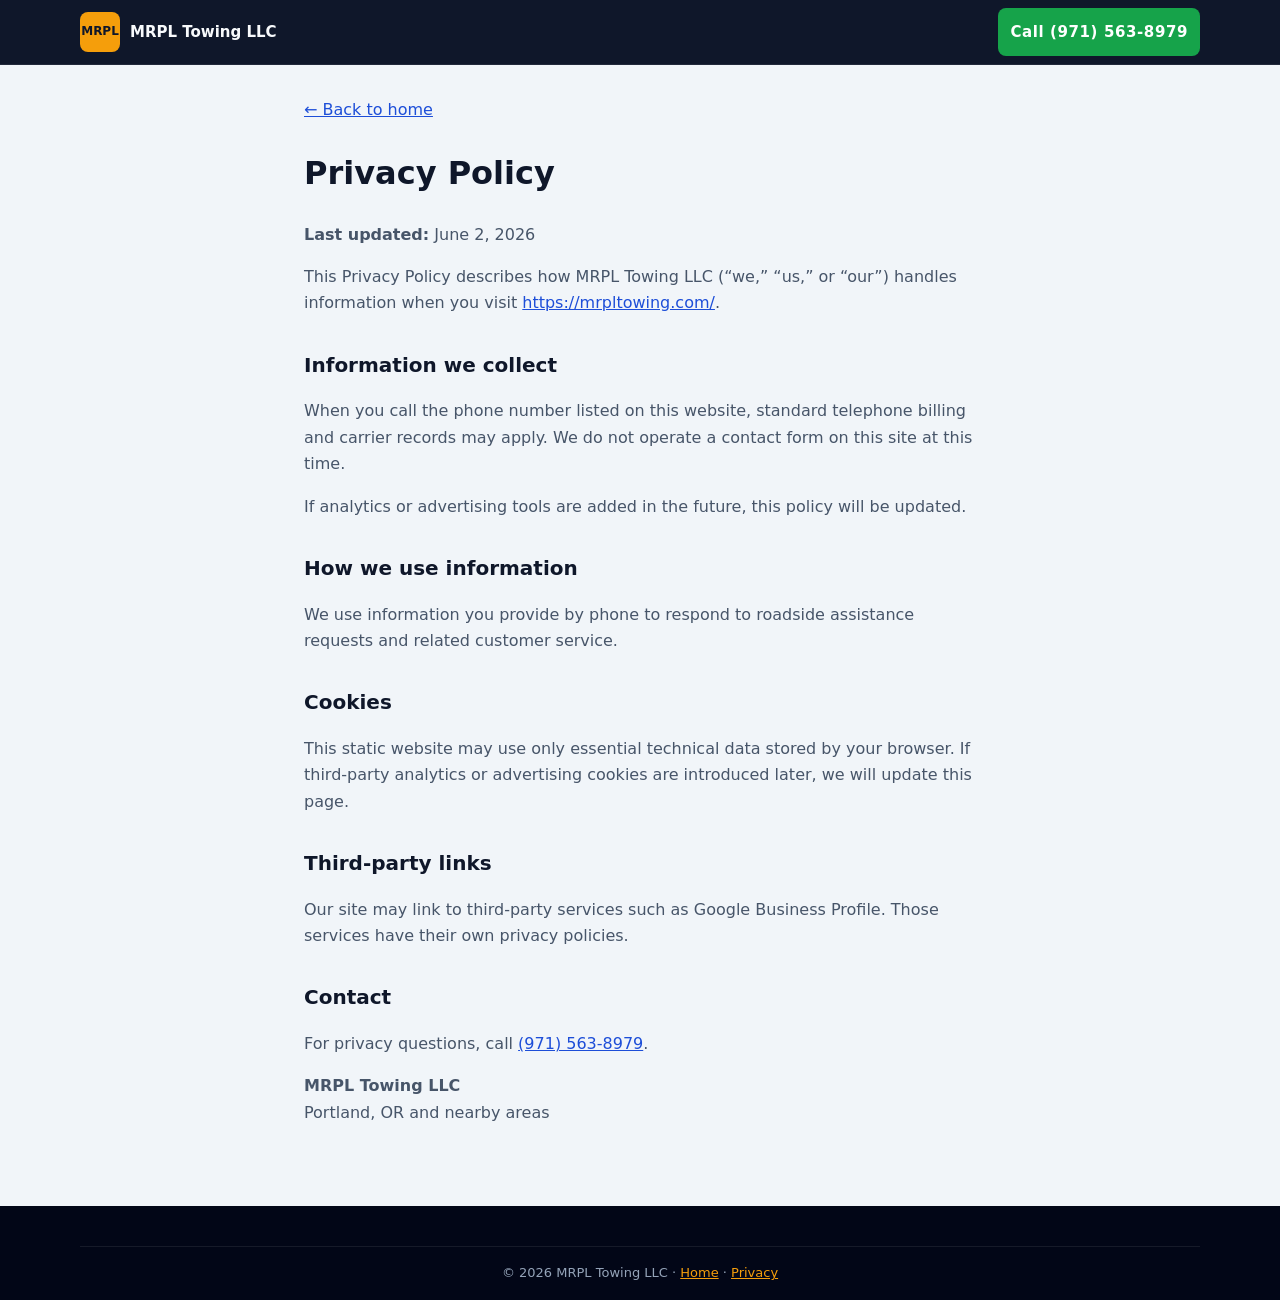
<file: privacy/index.html>
<!DOCTYPE html>
<html lang="en">
<head>
  <meta charset="UTF-8">
  <!-- 02.03.2026 DB Refactoring cursor by Me4Hik START - Google Ads base tag -->
  <!-- Google tag (gtag.js) -->
  <script async src="https://www.googletagmanager.com/gtag/js?id=AW-18004698091"></script>
  <script>
    window.dataLayer = window.dataLayer || [];
    function gtag(){dataLayer.push(arguments);}
    gtag('js', new Date());

    gtag('config', 'AW-18004698091');
  </script>
  <!-- 02.03.2026 DB Refactoring cursor by Me4Hik END -->
  <!-- 02.03.2026 DB Refactoring cursor by Me4Hik START - viewport-fit for footer safe-area -->
  <meta name="viewport" content="width=device-width, initial-scale=1.0, viewport-fit=cover">
  <!-- 02.03.2026 DB Refactoring cursor by Me4Hik END -->
  <!-- 02.03.2026 DB Refactoring cursor by Me4Hik START - Privacy Policy page meta -->
  <title>Privacy Policy | MRPL Towing LLC</title>
  <meta name="description" content="Privacy Policy for MRPL Towing LLC website at mrpltowing.com.">
  <link rel="canonical" href="https://mrpltowing.com/privacy/">
  <meta name="robots" content="index, follow">
  <!-- 02.03.2026 DB Refactoring cursor by Me4Hik END -->
  <link rel="stylesheet" href="/css/styles.css">
  <style>
    /* 02.03.2026 DB Refactoring cursor by Me4Hik START - Privacy page layout */
    .privacy-page { padding: 2rem 0 4rem; }
    .privacy-page h1 { margin-top: 0; }
    .privacy-page h2 { margin-top: 2rem; font-size: 1.25rem; }
    .privacy-page p, .privacy-page li { color: #475569; }
    .back-link { display: inline-block; margin-bottom: 1.5rem; }
    /* 02.03.2026 DB Refactoring cursor by Me4Hik END */
  </style>
</head>
<body>
  <!-- 02.03.2026 DB Refactoring cursor by Me4Hik START - Privacy Policy content -->
  <header class="site-header">
    <div class="container header-inner">
      <a class="logo" href="/">
        <span class="logo-mark" aria-hidden="true">MRPL</span>
        <span class="logo-text">MRPL Towing LLC</span>
      </a>
      <a class="btn btn-call btn-header" href="tel:+19715638979">Call (971) 563-8979</a>
    </div>
  </header>

  <main class="privacy-page">
    <div class="container" style="max-width: 42rem;">
      <a class="back-link" href="/">&larr; Back to home</a>
      <h1>Privacy Policy</h1>
      <p><strong>Last updated:</strong> June 2, 2026</p>
      <p>This Privacy Policy describes how MRPL Towing LLC (&ldquo;we,&rdquo; &ldquo;us,&rdquo; or &ldquo;our&rdquo;) handles information when you visit <a href="https://mrpltowing.com/">https://mrpltowing.com/</a>.</p>

      <h2>Information we collect</h2>
      <p>When you call the phone number listed on this website, standard telephone billing and carrier records may apply. We do not operate a contact form on this site at this time.</p>
      <!-- 02.03.2026 DB Refactoring cursor by Me4Hik START - production cleanup: remove dev TODO comment -->
      <p>If analytics or advertising tools are added in the future, this policy will be updated.</p>
      <!-- 02.03.2026 DB Refactoring cursor by Me4Hik END -->

      <h2>How we use information</h2>
      <p>We use information you provide by phone to respond to roadside assistance requests and related customer service.</p>

      <h2>Cookies</h2>
      <p>This static website may use only essential technical data stored by your browser. If third-party analytics or advertising cookies are introduced later, we will update this page.</p>

      <h2>Third-party links</h2>
      <p>Our site may link to third-party services such as Google Business Profile. Those services have their own privacy policies.</p>

      <h2>Contact</h2>
      <p>For privacy questions, call <a href="tel:+19715638979">(971) 563-8979</a>.</p>

      <p><strong>MRPL Towing LLC</strong><br>Portland, OR and nearby areas</p>
    </div>
  </main>

  <footer class="site-footer">
    <div class="container footer-bottom">
      <p>&copy; <span id="year"></span> MRPL Towing LLC · <a href="/">Home</a> · <a href="/privacy/">Privacy</a></p>
    </div>
  </footer>
  <!-- 02.03.2026 DB Refactoring cursor by Me4Hik END -->

  <script src="/js/main.js" defer></script>
</body>
</html>
</file>
<file: css/styles.css>
/* 02.03.2026 DB Refactoring cursor by Me4Hik START - MRPL Towing global styles and design tokens */

:root {
  --color-bg: #0f172a;
  --color-bg-alt: #1e293b;
  --color-surface: #ffffff;
  --color-surface-muted: #f1f5f9;
  --color-text: #0f172a;
  --color-text-muted: #475569;
  --color-text-inverse: #f8fafc;
  --color-accent: #f59e0b;
  --color-accent-hover: #d97706;
  --color-call: #16a34a;
  --color-call-hover: #15803d;
  --color-border: #e2e8f0;
  --font-body: system-ui, -apple-system, "Segoe UI", Roboto, "Helvetica Neue", Arial, sans-serif;
  --font-heading: "Arial Black", "Arial Narrow", Impact, system-ui, -apple-system, "Segoe UI", sans-serif;
  --font-sans: var(--font-body);
  --letter-spacing-tight: -0.02em;
  --letter-spacing-wide: 0.06em;
  --letter-spacing-btn: 0.04em;
  --line-height-body: 1.65;
  --line-height-heading: 1.12;
  --text-prose-max: 38rem;
  --radius: 12px;
  --radius-sm: 8px;
  --shadow: 0 4px 24px rgba(15, 23, 42, 0.12);
  --header-h: 64px;
  --container: min(1120px, 100% - 2rem);
}

*,
*::before,
*::after {
  box-sizing: border-box;
}

html {
  scroll-behavior: smooth;
}

body {
  margin: 0;
  font-family: var(--font-body);
  font-size: 1rem;
  line-height: var(--line-height-body);
  color: var(--color-text);
  background: var(--color-surface-muted);
  -webkit-font-smoothing: antialiased;
  -moz-osx-font-smoothing: grayscale;
}

img {
  max-width: 100%;
  height: auto;
  display: block;
}

a {
  color: #1d4ed8;
}

a:focus-visible,
button:focus-visible,
summary:focus-visible {
  outline: 3px solid var(--color-accent);
  outline-offset: 2px;
}

.container {
  width: var(--container);
  margin-inline: auto;
}

.skip-link {
  position: absolute;
  left: -9999px;
  top: 0;
  z-index: 9999;
  padding: 0.75rem 1rem;
  background: var(--color-accent);
  color: var(--color-text);
}

.skip-link:focus {
  left: 1rem;
  top: 1rem;
}

/* 02.03.2026 DB Refactoring cursor by Me4Hik END */

/* 02.03.2026 DB Refactoring cursor by Me4Hik START - Buttons and call actions */

.btn {
  display: inline-flex;
  align-items: center;
  justify-content: center;
  gap: 0.5rem;
  padding: 0.75rem 1.25rem;
  border-radius: var(--radius-sm);
  font-weight: 700;
  text-decoration: none;
  border: none;
  cursor: pointer;
  transition: background 0.15s ease, transform 0.1s ease;
  text-align: center;
  min-height: 48px;
}

.btn:active {
  transform: scale(0.98);
}

.btn-call {
  background: var(--color-call);
  color: #fff;
}

.btn-call:hover {
  background: var(--color-call-hover);
  color: #fff;
}

.btn-secondary {
  background: var(--color-surface);
  color: var(--color-text);
  border: 2px solid var(--color-border);
}

.btn-secondary:hover {
  border-color: var(--color-accent);
  color: var(--color-text);
}

.btn-lg {
  padding: 1rem 1.5rem;
  font-size: 1.0625rem;
  width: 100%;
  max-width: 360px;
}

/* 02.03.2026 DB Refactoring cursor by Me4Hik END */

/* 02.03.2026 DB Refactoring cursor by Me4Hik START - remove bottom sticky spacing/styles */
/*
.sticky-call-bar {
  position: fixed;
  bottom: 0;
  left: 0;
  right: 0;
  z-index: 1000;
  padding: 0.5rem 1rem;
  background: var(--color-bg);
  border-top: 1px solid rgba(255, 255, 255, 0.1);
  box-shadow: 0 -4px 20px rgba(0, 0, 0, 0.2);
}

.btn-call-bar {
  width: 100%;
  font-size: 1rem;
}

.btn-call-icon {
  font-size: 1.125rem;
}

@media (min-width: 768px) {
  body {
    padding-bottom: 0;
  }

  .sticky-call-bar {
    display: none;
  }
}
*/
/* 02.03.2026 DB Refactoring cursor by Me4Hik END */

/* 02.03.2026 DB Refactoring cursor by Me4Hik START - Header */

.site-header {
  position: sticky;
  top: 0;
  z-index: 900;
  background: var(--color-bg);
  color: var(--color-text-inverse);
  border-bottom: 1px solid rgba(255, 255, 255, 0.08);
}

.header-inner {
  display: flex;
  align-items: center;
  justify-content: space-between;
  gap: 1rem;
  min-height: var(--header-h);
}

.logo {
  display: flex;
  align-items: center;
  gap: 0.625rem;
  text-decoration: none;
  color: inherit;
}

.logo-mark {
  display: inline-flex;
  align-items: center;
  justify-content: center;
  width: 2.5rem;
  height: 2.5rem;
  background: var(--color-accent);
  color: var(--color-bg);
  font-weight: 800;
  font-size: 0.75rem;
  border-radius: var(--radius-sm);
}

.logo-text {
  font-weight: 700;
  font-size: 0.9375rem;
  line-height: 1.2;
}

.btn-header {
  font-size: 0.8125rem;
  padding: 0.5rem 0.75rem;
  white-space: nowrap;
}

@media (max-width: 480px) {
  .logo-text {
    display: none;
  }

  .btn-header span {
    font-size: 0.75rem;
  }
}

/* 02.03.2026 DB Refactoring cursor by Me4Hik END */

/* 02.03.2026 DB Refactoring cursor by Me4Hik START - Hero */

.hero {
  background: linear-gradient(160deg, var(--color-bg) 0%, #1e3a5f 100%);
  color: var(--color-text-inverse);
  padding: 2.5rem 0 3rem;
}

.hero-grid {
  display: grid;
  gap: 2rem;
  align-items: center;
}

.hero .eyebrow {
  margin: 0 0 0.5rem;
  font-size: 0.875rem;
  text-transform: uppercase;
  letter-spacing: 0.06em;
  color: var(--color-accent);
  font-weight: 600;
}

.hero h1 {
  margin: 0 0 1rem;
  font-size: clamp(1.75rem, 5vw, 2.5rem);
  line-height: 1.15;
}

.hero-lead {
  margin: 0 0 1.5rem;
  color: #cbd5e1;
  font-size: 1.0625rem;
}

.hero-actions {
  display: flex;
  flex-direction: column;
  gap: 0.75rem;
  margin-bottom: 1.25rem;
}

.hero-trust {
  margin: 0;
  font-size: 0.9375rem;
  color: #94a3b8;
}

.hero-trust strong {
  color: var(--color-accent);
}

.hero .btn-secondary {
  background: transparent;
  border-color: rgba(255, 255, 255, 0.35);
  color: var(--color-text-inverse);
}

.hero .btn-secondary:hover {
  border-color: var(--color-accent);
  color: var(--color-text-inverse);
}

@media (min-width: 900px) {
  .hero-grid {
    grid-template-columns: 1fr 1fr;
  }

  .hero-actions {
    flex-direction: row;
    flex-wrap: wrap;
  }

  .btn-lg {
    width: auto;
  }
}

/* 02.03.2026 DB Refactoring cursor by Me4Hik END */

/* 02.03.2026 DB Refactoring cursor by Me4Hik START - Sections and cards */

.section {
  padding: 3rem 0;
}

.section-alt {
  background: var(--color-surface);
}

.section-header {
  margin-bottom: 2rem;
  text-align: center;
  max-width: 40rem;
  margin-inline: auto;
}

.section-header h2 {
  margin: 0 0 0.5rem;
  font-size: clamp(1.5rem, 4vw, 2rem);
}

.section-header p {
  margin: 0;
  color: var(--color-text-muted);
}

.section-note {
  margin: 1.5rem 0 0;
  text-align: center;
  font-size: 0.875rem;
  color: var(--color-text-muted);
}

.card {
  background: var(--color-surface);
  border: 1px solid var(--color-border);
  border-radius: var(--radius);
  padding: 1.25rem;
  box-shadow: var(--shadow);
}

.section-alt .card {
  background: var(--color-surface-muted);
}

.card-grid {
  list-style: none;
  margin: 0;
  padding: 0;
  display: grid;
  gap: 1rem;
}

@media (min-width: 600px) {
  .services-grid {
    grid-template-columns: repeat(2, 1fr);
  }
}

@media (min-width: 900px) {
  .services-grid {
    grid-template-columns: repeat(3, 1fr);
  }
}

.service-card h3 {
  margin: 0 0 0.5rem;
  font-size: 1.125rem;
}

.service-card p {
  margin: 0;
  color: var(--color-text-muted);
  font-size: 0.9375rem;
}

.service-card--cta {
  background: var(--color-bg);
  color: var(--color-text-inverse);
  border-color: var(--color-bg);
}

.service-card--cta p {
  color: #cbd5e1;
}

.service-card--cta .btn-call {
  margin-top: 1rem;
  width: 100%;
}

/* 02.03.2026 DB Refactoring cursor by Me4Hik START - services CTA card contrast fix (override section-alt .card) */
.section-alt .service-card--cta {
  background: var(--color-bg);
  border-color: rgba(255, 255, 255, 0.12);
  color: var(--color-text-inverse);
}

.service-card--cta h3 {
  color: #ffffff;
}

.service-card--cta p {
  color: #e2e8f0;
}
/* 02.03.2026 DB Refactoring cursor by Me4Hik END */

/* 02.03.2026 DB Refactoring cursor by Me4Hik START - Features, reviews, steps */

.feature-list {
  list-style: none;
  margin: 0;
  padding: 0;
  display: grid;
  gap: 1rem;
}

@media (min-width: 600px) {
  .feature-list {
    grid-template-columns: repeat(2, 1fr);
  }
}

.feature-list li {
  background: var(--color-surface);
  border: 1px solid var(--color-border);
  border-radius: var(--radius);
  padding: 1.25rem;
}

.feature-list strong {
  display: block;
  margin-bottom: 0.35rem;
  font-size: 1.0625rem;
}

.feature-list span {
  color: var(--color-text-muted);
  font-size: 0.9375rem;
}

.rating-line {
  font-size: 1.0625rem;
  font-weight: 600;
}

.rating-stars {
  color: var(--color-accent);
}

.review-grid {
  list-style: none;
  margin: 0;
  padding: 0;
  display: grid;
  gap: 1rem;
}

@media (min-width: 768px) {
  .review-grid {
    grid-template-columns: repeat(3, 1fr);
  }
}

.review-card blockquote {
  margin: 0 0 0.75rem;
}

.review-card blockquote p {
  margin: 0;
  font-style: italic;
}

.review-card footer {
  font-size: 0.875rem;
  color: var(--color-text-muted);
}

/* 02.03.2026 DB Refactoring cursor by Me4Hik START - 7 Google reviews grid and card layout */
.review-grid--seven {
  gap: 1.25rem;
}

.review-card-stars {
  margin: 0 0 0.5rem;
  font-size: 0.875rem;
  line-height: 1;
  color: var(--color-accent);
}

.review-card-footer {
  margin: 0;
}

.review-card-footer cite {
  display: block;
  font-style: normal;
  font-weight: 600;
  font-size: 0.9375rem;
  color: var(--color-text);
}

.review-meta {
  display: block;
  margin-top: 0.25rem;
  font-size: 0.8125rem;
  color: var(--color-text-muted);
  line-height: 1.4;
}

.review-grid--seven .review-card {
  display: flex;
  flex-direction: column;
  height: 100%;
}

.review-grid--seven .review-card blockquote {
  flex: 1;
}

@media (min-width: 768px) {
  .review-grid--seven {
    grid-template-columns: repeat(3, 1fr);
  }
}

@media (max-width: 767px) {
  .review-grid--seven {
    grid-template-columns: 1fr;
  }
}
/* 02.03.2026 DB Refactoring cursor by Me4Hik END */

.steps-list {
  list-style: none;
  margin: 0;
  padding: 0;
  display: grid;
  gap: 1.5rem;
}

@media (min-width: 768px) {
  .steps-list {
    grid-template-columns: repeat(3, 1fr);
  }
}

.step {
  text-align: center;
  padding: 1.5rem 1rem;
  background: var(--color-surface-muted);
  border-radius: var(--radius);
  border: 1px solid var(--color-border);
}

.step-num {
  display: inline-flex;
  align-items: center;
  justify-content: center;
  width: 2.5rem;
  height: 2.5rem;
  background: var(--color-accent);
  color: var(--color-bg);
  font-weight: 800;
  border-radius: 50%;
  margin-bottom: 0.75rem;
}

.step h3 {
  margin: 0 0 0.5rem;
}

.step p {
  margin: 0;
  color: var(--color-text-muted);
  font-size: 0.9375rem;
}

/* 02.03.2026 DB Refactoring cursor by Me4Hik END */

/* 02.03.2026 DB Refactoring cursor by Me4Hik START - Image placeholders */

.media-block {
  position: relative;
  margin: 0;
  border-radius: var(--radius);
  overflow: hidden;
  background: var(--color-bg-alt);
  aspect-ratio: 4 / 3;
  border: 2px dashed #64748b;
}

.media-block::before {
  content: attr(data-placeholder);
  position: absolute;
  inset: 0;
  display: flex;
  align-items: center;
  justify-content: center;
  padding: 1.5rem;
  text-align: center;
  font-size: 0.875rem;
  font-weight: 600;
  color: #94a3b8;
  z-index: 1;
  pointer-events: none;
}

.media-block img {
  position: relative;
  z-index: 2;
  width: 100%;
  height: 100%;
  object-fit: cover;
}

.media-block.is-loaded::before {
  display: none;
}

.media-block.is-loaded {
  border-style: solid;
  border-color: var(--color-border);
}

.media-block--hero {
  aspect-ratio: 4 / 3;
}

.media-block--logo {
  aspect-ratio: 1;
  max-width: 280px;
  margin-inline: auto;
}

.gallery-grid {
  list-style: none;
  margin: 0;
  padding: 0;
  display: grid;
  gap: 1rem;
}

@media (min-width: 600px) {
  .gallery-grid {
    grid-template-columns: repeat(2, 1fr);
  }
}

/* 02.03.2026 DB Refactoring cursor by Me4Hik START - real photo gallery and hero (no empty slots) */
.gallery-grid--photos {
  gap: 1rem;
}

@media (min-width: 900px) {
  .gallery-grid--photos {
    grid-template-columns: repeat(3, 1fr);
  }
}

.hero-media .media-block--hero {
  border: none;
  box-shadow: var(--shadow);
}

.hero-media .media-block--hero::before {
  display: none;
}

.gallery-grid--photos .media-block,
.gbp-visual-slot.media-block {
  border: none;
  background: var(--color-bg-alt);
}

.gallery-grid--photos .media-block::before,
.gbp-visual-slot.media-block::before {
  display: none;
}

.media-block:has(img[src]) {
  border: 1px solid var(--color-border);
}

.media-block:has(img[src])::before {
  display: none;
}
/* 02.03.2026 DB Refactoring cursor by Me4Hik END */

/* 02.03.2026 DB Refactoring cursor by Me4Hik START - production image slots (no missing-file 404) */
.media-block--slot {
  border: 1px solid rgba(148, 163, 184, 0.35);
  background: linear-gradient(160deg, var(--color-bg-alt) 0%, #334155 55%, var(--color-bg-alt) 100%);
}

.media-block--slot::before {
  color: #cbd5e1;
  font-weight: 500;
  max-width: 14rem;
  line-height: 1.4;
}

.gallery-grid--slots .media-block--slot {
  min-height: 12rem;
}

.gbp-visual-slot {
  opacity: 0.92;
}

.gbp-cta-pending {
  display: none;
}

/* 02.03.2026 DB Refactoring cursor by Me4Hik END */

/* 02.03.2026 DB Refactoring cursor by Me4Hik START - Service area, GBP, FAQ, final CTA */

.area-card p {
  margin: 0 0 1rem;
}

.area-card p:last-child {
  margin-bottom: 0;
}

.area-primary {
  font-size: 1.125rem;
}

.gbp-inner {
  display: grid;
  gap: 2rem;
  align-items: center;
  text-align: center;
}

@media (min-width: 768px) {
  .gbp-inner {
    grid-template-columns: 1fr auto;
    text-align: left;
  }
}

.faq-list {
  max-width: 40rem;
  margin-inline: auto;
}

.faq-item {
  background: var(--color-surface);
  border: 1px solid var(--color-border);
  border-radius: var(--radius-sm);
  margin-bottom: 0.5rem;
  padding: 0 1rem;
}

.faq-item summary {
  cursor: pointer;
  font-weight: 600;
  padding: 1rem 0;
  list-style-position: outside;
}

.faq-item p {
  margin: 0 0 1rem;
  color: var(--color-text-muted);
  font-size: 0.9375rem;
}

.final-cta {
  background: var(--color-bg);
  color: var(--color-text-inverse);
  text-align: center;
}

.final-cta-inner {
  display: flex;
  flex-direction: column;
  align-items: center;
  gap: 1rem;
}

.final-cta h2 {
  margin: 0;
  font-size: clamp(1.5rem, 4vw, 2rem);
}

.final-cta p {
  margin: 0;
  color: #cbd5e1;
}

.final-cta-note {
  font-size: 0.875rem !important;
  color: #94a3b8 !important;
}

/* 02.03.2026 DB Refactoring cursor by Me4Hik END */

/* 02.03.2026 DB Refactoring cursor by Me4Hik START - Footer */

.site-footer {
  background: #020617;
  color: #94a3b8;
  padding: 2.5rem 0 1rem;
  font-size: 0.9375rem;
}

.footer-grid {
  display: grid;
  gap: 1.5rem;
  margin-bottom: 2rem;
}

@media (min-width: 768px) {
  .footer-grid {
    grid-template-columns: repeat(3, 1fr);
  }
}

.footer-name {
  margin: 0 0 0.25rem;
  color: var(--color-text-inverse);
  font-weight: 700;
  font-size: 1.0625rem;
}

.footer-legal,
.footer-brand p {
  margin: 0 0 0.35rem;
}

.site-footer a {
  color: var(--color-accent);
}

.footer-bottom {
  border-top: 1px solid rgba(255, 255, 255, 0.08);
  padding-top: 1rem;
  text-align: center;
  font-size: 0.8125rem;
}

.footer-bottom p {
  margin: 0;
}

/* 02.03.2026 DB Refactoring cursor by Me4Hik END */

/* 02.03.2026 DB Refactoring cursor by Me4Hik START - visual polish: cards, CTA pulse, hero, gallery, FAQ, lightbox, reveal */
:root {
  --shadow-hover: 0 12px 32px rgba(15, 23, 42, 0.14);
  --transition-base: 0.25s ease;
}

.card,
.feature-list li,
.step {
  transition: transform var(--transition-base), box-shadow var(--transition-base), border-color var(--transition-base);
}

.service-card:hover,
.review-card:hover,
.feature-list li:hover,
.step:hover {
  transform: translateY(-4px);
  box-shadow: var(--shadow-hover);
}

.gallery-grid--photos li {
  transition: transform var(--transition-base), box-shadow var(--transition-base);
}

.gallery-grid--photos li:hover {
  transform: translateY(-3px);
}

.gallery-item {
  cursor: zoom-in;
  transition: transform var(--transition-base), box-shadow var(--transition-base);
}

.gallery-item:hover {
  transform: scale(1.02);
  box-shadow: var(--shadow-hover);
}

.gallery-thumb {
  cursor: zoom-in;
}

.hero-media .media-block--hero {
  overflow: hidden;
  transition: box-shadow var(--transition-base);
}

.hero-media .media-block--hero img {
  transition: transform 0.45s ease;
}

.hero-media .media-block--hero:hover img {
  transform: scale(1.04);
}

.hero-media .media-block--hero::after {
  content: "";
  position: absolute;
  inset: 0;
  background: linear-gradient(120deg, transparent 40%, rgba(255, 255, 255, 0.12) 50%, transparent 60%);
  transform: translateX(-120%);
  transition: transform 0.6s ease;
  pointer-events: none;
  z-index: 3;
}

.hero-media .media-block--hero:hover::after {
  transform: translateX(120%);
}

.btn-call {
  transition: background var(--transition-base), transform 0.15s ease, box-shadow var(--transition-base);
}

.btn-call:hover {
  box-shadow: 0 6px 20px rgba(22, 163, 74, 0.35);
}

.btn-call.is-clicked {
  transform: scale(0.96);
  box-shadow: 0 2px 8px rgba(22, 163, 74, 0.4);
}

.btn-call-pulse {
  animation: call-pulse 2.4s ease-in-out infinite;
}

@keyframes call-pulse {
  0%, 100% {
    box-shadow: 0 0 0 0 rgba(22, 163, 74, 0.45);
  }
  50% {
    box-shadow: 0 0 0 10px rgba(22, 163, 74, 0);
  }
}

.cta-phone:not(.btn) {
  transition: color var(--transition-base), opacity var(--transition-base);
}

.cta-phone:not(.btn).is-clicked {
  opacity: 0.75;
}

.faq-item {
  transition: border-color var(--transition-base), box-shadow var(--transition-base), background var(--transition-base);
}

.faq-item:hover {
  border-color: rgba(245, 158, 11, 0.45);
}

.faq-item[open] {
  border-color: var(--color-accent);
  box-shadow: var(--shadow);
  background: var(--color-surface);
}

.faq-item summary {
  list-style: none;
  display: flex;
  align-items: center;
  justify-content: space-between;
  gap: 1rem;
  transition: color var(--transition-base);
}

.faq-item summary::-webkit-details-marker {
  display: none;
}

.faq-item summary::marker {
  content: "";
}

.faq-item summary::after {
  content: "+";
  flex-shrink: 0;
  width: 1.75rem;
  height: 1.75rem;
  display: inline-flex;
  align-items: center;
  justify-content: center;
  border-radius: 50%;
  background: var(--color-surface-muted);
  color: var(--color-text);
  font-size: 1.125rem;
  font-weight: 700;
  line-height: 1;
  transition: background var(--transition-base), color var(--transition-base), transform var(--transition-base);
}

.faq-item[open] summary::after {
  content: "−";
  background: var(--color-accent);
  color: var(--color-bg);
}

.faq-item summary:hover::after {
  background: var(--color-accent);
  color: var(--color-bg);
}

.lightbox {
  position: fixed;
  inset: 0;
  z-index: 2000;
  display: flex;
  align-items: center;
  justify-content: center;
  padding: 1rem;
}

.lightbox[hidden] {
  display: none !important;
}

.lightbox-backdrop {
  position: absolute;
  inset: 0;
  z-index: 1;
  background: rgba(2, 6, 23, 0.88);
  cursor: zoom-out;
}

.lightbox-image {
  display: block;
  position: relative;
  z-index: 1;
  max-width: min(96vw, 960px);
  max-height: 80vh;
  width: auto;
  height: auto;
  object-fit: contain;
  border-radius: var(--radius-sm);
  box-shadow: 0 20px 60px rgba(0, 0, 0, 0.45);
  opacity: 1;
  visibility: visible;
}

.lightbox-image[hidden] {
  display: none !important;
}

.lightbox-fallback {
  margin: 0;
  padding: 1.5rem;
  color: #e2e8f0;
  font-size: 1rem;
  text-align: center;
}

.lightbox-fallback[hidden] {
  display: none !important;
}

.lightbox-panel {
  position: relative;
  z-index: 2;
  width: min(96vw, 960px);
  max-height: 85vh;
  display: flex;
  align-items: center;
  justify-content: center;
  pointer-events: auto;
}

.lightbox-figure {
  margin: 0;
  width: 100%;
  max-height: 80vh;
  display: flex;
  flex-direction: column;
  align-items: center;
  justify-content: center;
}

.lightbox-btn {
  position: absolute;
  z-index: 3;
  border: none;
  background: rgba(15, 23, 42, 0.75);
  color: #fff;
  cursor: pointer;
  display: inline-flex;
  align-items: center;
  justify-content: center;
  transition: background var(--transition-base), transform 0.15s ease;
  min-width: 44px;
  min-height: 44px;
}

.lightbox-btn:hover {
  background: rgba(245, 158, 11, 0.95);
  color: var(--color-bg);
}

.lightbox-close {
  top: -0.5rem;
  right: -0.5rem;
  width: 2.75rem;
  height: 2.75rem;
  border-radius: 50%;
  font-size: 1.75rem;
  line-height: 1;
}

.lightbox-nav {
  top: 50%;
  transform: translateY(-50%);
  width: 2.75rem;
  height: 2.75rem;
  border-radius: 50%;
  font-size: 2rem;
  line-height: 1;
  padding-bottom: 0.15rem;
}

.lightbox-prev {
  left: 0.5rem;
}

.lightbox-next {
  right: 0.5rem;
}

body.lightbox-open {
  overflow: hidden;
}

.reveal {
  opacity: 0;
  transform: translateY(20px);
  transition: opacity 0.55s ease, transform 0.55s ease;
}

.reveal.is-visible {
  opacity: 1;
  transform: translateY(0);
}

@media (max-width: 640px) {
  .lightbox-nav {
    width: 2.5rem;
    height: 2.5rem;
    font-size: 1.75rem;
  }

  .lightbox-prev {
    left: 0.25rem;
  }

  .lightbox-next {
    right: 0.25rem;
  }

  .lightbox-close {
    top: 0.25rem;
    right: 0.25rem;
  }
}

@media (prefers-reduced-motion: reduce) {
  html {
    scroll-behavior: auto;
  }

  .reveal {
    opacity: 1;
    transform: none;
    transition: none;
  }

  .card,
  .feature-list li,
  .step,
  .gallery-grid--photos li,
  .gallery-item,
  .hero-media .media-block--hero img,
  .btn-call,
  .faq-item,
  .faq-item summary::after {
    transition: none !important;
  }

  .btn-call-pulse {
    animation: none;
  }

  .hero-media .media-block--hero::after {
    display: none;
  }

  .service-card:hover,
  .review-card:hover,
  .feature-list li:hover,
  .step:hover,
  .gallery-grid--photos li:hover,
  .gallery-item:hover {
    transform: none;
  }
}
/* 02.03.2026 DB Refactoring cursor by Me4Hik END */

/* 02.03.2026 DB Refactoring cursor by Me4Hik START - typography polish: headings, body, reviews, FAQ, buttons */
h1,
h2,
h3,
.logo-text,
.btn {
  font-family: var(--font-heading);
}

.hero h1 {
  font-family: var(--font-heading);
  font-weight: 800;
  font-size: clamp(2rem, 6vw, 3rem);
  line-height: var(--line-height-heading);
  letter-spacing: var(--letter-spacing-tight);
  text-shadow: 0 2px 18px rgba(0, 0, 0, 0.35);
  max-width: min(100%, 22ch);
}

.hero-accent {
  display: inline;
  background: linear-gradient(90deg, var(--color-accent) 0%, #fcd34d 100%);
  -webkit-background-clip: text;
  background-clip: text;
  color: transparent;
  text-shadow: none;
  box-decoration-break: clone;
}

@supports not (background-clip: text) {
  .hero-accent {
    color: var(--color-accent);
    background: none;
  }
}

.hero .eyebrow {
  font-family: var(--font-heading);
  font-size: 0.8125rem;
  letter-spacing: var(--letter-spacing-wide);
  font-weight: 700;
}

.hero-lead {
  max-width: var(--text-prose-max);
  line-height: 1.7;
  font-size: 1.0625rem;
}

.hero-trust {
  letter-spacing: 0.01em;
}

.section-header h2 {
  font-family: var(--font-heading);
  font-weight: 800;
  letter-spacing: var(--letter-spacing-tight);
  line-height: 1.15;
  text-transform: none;
  position: relative;
  padding-bottom: 0.75rem;
}

.section-header h2::after {
  content: "";
  display: block;
  width: 3rem;
  height: 3px;
  margin: 0.65rem auto 0;
  border-radius: 999px;
  background: linear-gradient(90deg, var(--color-accent), #fcd34d);
}

.section-header p {
  max-width: var(--text-prose-max);
  margin-inline: auto;
  line-height: 1.65;
  font-size: 1.03125rem;
}

.service-card h3,
.step h3,
.feature-list strong {
  font-family: var(--font-heading);
  font-weight: 800;
  letter-spacing: 0.01em;
}

.service-card p,
.feature-list span,
.step p,
.faq-item p,
.area-card p,
.section-note {
  line-height: 1.65;
}

.service-card p,
.faq-item p {
  max-width: 52ch;
}

.prose-text {
  max-width: var(--text-prose-max);
}

.rating-line {
  font-family: var(--font-heading);
  font-weight: 800;
  letter-spacing: 0.02em;
}

.rating-badge {
  display: inline-block;
  padding: 0.2rem 0.55rem;
  border-radius: 999px;
  background: rgba(245, 158, 11, 0.12);
  border: 1px solid rgba(245, 158, 11, 0.35);
  font-size: 0.9375rem;
}

.review-card {
  border-left: 3px solid rgba(245, 158, 11, 0.55);
}

.review-card blockquote {
  position: relative;
  padding-left: 1.125rem;
  margin-left: 0.125rem;
}

.review-card blockquote::before {
  content: "\201C";
  position: absolute;
  left: -0.125rem;
  top: -0.35rem;
  font-family: Georgia, "Times New Roman", serif;
  font-size: 2.25rem;
  line-height: 1;
  color: var(--color-accent);
  opacity: 0.85;
  font-weight: 700;
}

.review-card blockquote p {
  font-style: normal;
  font-size: 0.96875rem;
  line-height: 1.65;
  color: var(--color-text);
}

.review-card-footer cite {
  font-family: var(--font-heading);
  font-weight: 800;
  font-size: 0.9375rem;
  letter-spacing: 0.01em;
}

.review-meta {
  font-size: 0.75rem;
  text-transform: none;
  letter-spacing: 0.02em;
  color: #64748b;
}

.faq-item summary {
  font-family: var(--font-heading);
  font-weight: 800;
  font-size: 1rem;
  letter-spacing: 0.01em;
  line-height: 1.35;
}

.faq-item[open] summary {
  color: var(--color-text);
}

.faq-item[open] {
  background: linear-gradient(180deg, #fffbeb 0%, var(--color-surface) 100%);
}

.btn {
  letter-spacing: var(--letter-spacing-btn);
  font-weight: 800;
  font-size: 0.9375rem;
}

.btn-lg {
  font-size: 1rem;
  letter-spacing: 0.045em;
}

/* 02.03.2026 DB Refactoring cursor by Me4Hik START - remove bottom sticky spacing/styles */
/*
.btn-call-bar span:last-child {
  letter-spacing: 0.03em;
}
*/
/* 02.03.2026 DB Refactoring cursor by Me4Hik END */

.final-cta h2 {
  font-family: var(--font-heading);
  font-weight: 800;
  letter-spacing: var(--letter-spacing-tight);
}

.footer-name {
  font-family: var(--font-heading);
  letter-spacing: 0.02em;
}

.site-footer {
  line-height: 1.6;
}

@media (max-width: 480px) {
  .review-card blockquote p {
    font-size: 0.9375rem;
  }
}
/* 02.03.2026 DB Refactoring cursor by Me4Hik END */

/* 02.03.2026 DB Refactoring cursor by Me4Hik START - UX fixes: reviews source, hours badge, GBP call card */
.reviews-source {
  margin: 0.75rem 0 0;
  font-size: 0.875rem;
  color: var(--color-text-muted);
  line-height: 1.5;
}

.hours-badge-row {
  display: flex;
  flex-direction: column;
  gap: 0.5rem;
  margin-top: 1.25rem;
  padding-top: 1.25rem;
  border-top: 1px solid var(--color-border);
}

.hours-badge {
  display: inline-flex;
  align-items: center;
  align-self: flex-start;
  gap: 0.5rem;
  padding: 0.45rem 0.85rem;
  border-radius: 999px;
  background: rgba(22, 163, 74, 0.12);
  border: 1px solid rgba(22, 163, 74, 0.35);
  color: #166534;
  font-family: var(--font-heading);
  font-weight: 800;
  font-size: 0.875rem;
  letter-spacing: 0.03em;
}

.hours-badge::before {
  content: "";
  width: 0.5rem;
  height: 0.5rem;
  border-radius: 50%;
  background: var(--color-call);
  box-shadow: 0 0 0 3px rgba(22, 163, 74, 0.2);
}

.hours-note {
  margin: 0;
  color: var(--color-text-muted);
  font-size: 0.9375rem;
  line-height: 1.6;
  max-width: 42ch;
}

.gbp-call-card {
  display: flex;
  flex-direction: column;
  text-decoration: none;
  color: inherit;
  border-radius: var(--radius);
  overflow: hidden;
  border: 1px solid var(--color-border);
  background: var(--color-surface);
  box-shadow: var(--shadow);
  transition: transform var(--transition-base), box-shadow var(--transition-base), border-color var(--transition-base);
  max-width: 320px;
  margin-inline: auto;
}

.gbp-call-card:hover {
  transform: translateY(-3px);
  box-shadow: var(--shadow-hover);
  border-color: rgba(22, 163, 74, 0.45);
}

.gbp-call-card-photo {
  aspect-ratio: 4 / 3;
  border: none;
  border-radius: 0;
  margin: 0;
}

.gbp-call-card-photo img {
  width: 100%;
  height: 100%;
  object-fit: cover;
}

.gbp-call-card-body {
  padding: 1rem 1.125rem 1.125rem;
  text-align: center;
}

.gbp-call-card-lead {
  margin: 0 0 0.85rem;
  font-size: 0.9375rem;
  line-height: 1.5;
  color: var(--color-text);
  font-weight: 600;
}

.gbp-call-card-btn {
  width: 100%;
  pointer-events: none;
}

@media (min-width: 768px) {
  .gbp-call-card {
    margin-inline: 0;
  }
}
/* 02.03.2026 DB Refactoring cursor by Me4Hik END */

/* 02.03.2026 DB Refactoring cursor by Me4Hik START - footer bottom background and header phone icon */
/*
html {
  background-color: #020617;
}

.site-footer {
  padding-bottom: calc(1rem + env(safe-area-inset-bottom, 0px));
}

.btn-header {
  display: inline-flex;
  align-items: center;
  gap: 0.35rem;
}

.btn-header-icon {
  font-size: 0.95em;
  line-height: 1;
  flex-shrink: 0;
}

@media (max-width: 480px) {
  .btn-header-icon {
    font-size: 0.85em;
  }
}
*/
/* 02.03.2026 DB Refactoring cursor by Me4Hik END */

/* 02.03.2026 DB Refactoring cursor by Me4Hik START - robust mobile footer background fix */
/*
html,
body {
  background-color: #020617;
}

main {
  background-color: var(--color-surface-muted);
}

.site-footer {
  margin-top: 0;
  margin-bottom: 0;
  padding-bottom: calc(1rem + env(safe-area-inset-bottom, 0px));
}
*/
/* 02.03.2026 DB Refactoring cursor by Me4Hik END */

/* 02.03.2026 DB Refactoring cursor by Me4Hik START - fix mobile footer bottom gap */

:root {
  --color-footer-bg: #020617;
}

html {
  background: var(--color-footer-bg);
  min-height: 100%;
}

body {
  background: var(--color-footer-bg);
  min-height: 100%;
  min-height: 100dvh;
  min-height: -webkit-fill-available;
  padding-bottom: 0;
}

main {
  background-color: var(--color-surface-muted);
}

.site-footer {
  background-color: var(--color-footer-bg);
  margin-top: 0;
  margin-bottom: 0;
  padding-bottom: calc(1rem + env(safe-area-inset-bottom, 0px));
}

@media (max-width: 767px) {
  html::after {
    content: "";
    position: fixed;
    left: 0;
    right: 0;
    bottom: 0;
    width: 100%;
    height: env(safe-area-inset-bottom, 0px);
    min-height: 1px;
    background: var(--color-footer-bg);
    pointer-events: none;
    z-index: 850;
  }
}

/* 02.03.2026 DB Refactoring cursor by Me4Hik END */

/* 02.03.2026 DB Refactoring cursor by Me4Hik START - mobile density polish for final CTA and footer */

@media (max-width: 767px) {
  .section.final-cta {
    padding: 1.75rem 0;
  }

  .final-cta-inner {
    gap: 0.65rem;
  }

  .final-cta h2 {
    font-size: clamp(1.35rem, 5vw, 1.625rem);
  }

  .final-cta p {
    font-size: 0.9375rem;
    line-height: 1.45;
  }

  .final-cta-note {
    font-size: 0.8125rem !important;
    line-height: 1.4;
  }

  .site-footer {
    padding-top: 1.25rem;
    padding-bottom: calc(0.65rem + env(safe-area-inset-bottom, 0px));
    font-size: 0.875rem;
    line-height: 1.45;
  }

  .footer-grid {
    gap: 0.75rem;
    margin-bottom: 0.85rem;
  }

  .footer-name {
    font-size: 1rem;
    margin-bottom: 0.15rem;
  }

  .footer-legal,
  .footer-brand p {
    margin-bottom: 0.2rem;
  }

  .footer-contact p,
  .footer-links p {
    margin: 0 0 0.3rem;
  }

  .footer-links p:last-child {
    margin-bottom: 0;
  }

  .footer-bottom {
    padding-top: 0.65rem;
    font-size: 0.75rem;
    line-height: 1.4;
  }
}

/* 02.03.2026 DB Refactoring cursor by Me4Hik END */
</file>
